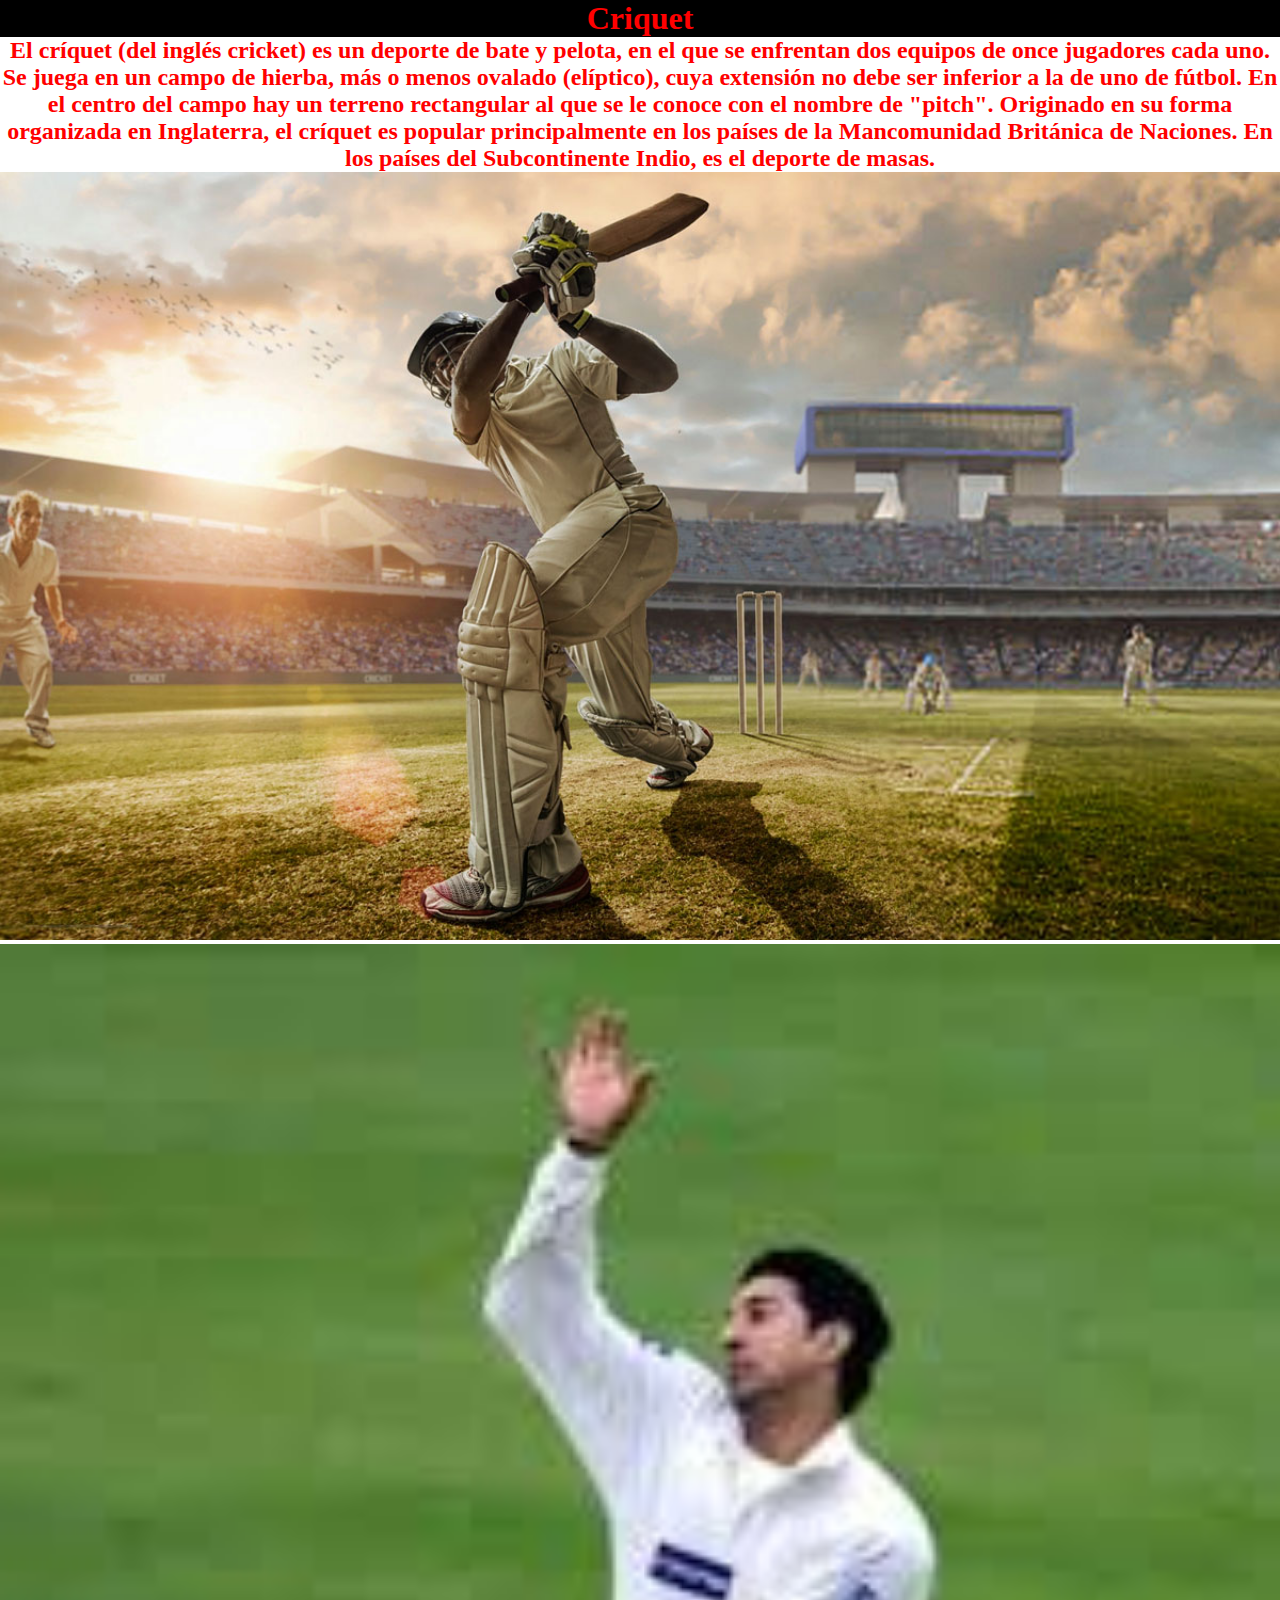
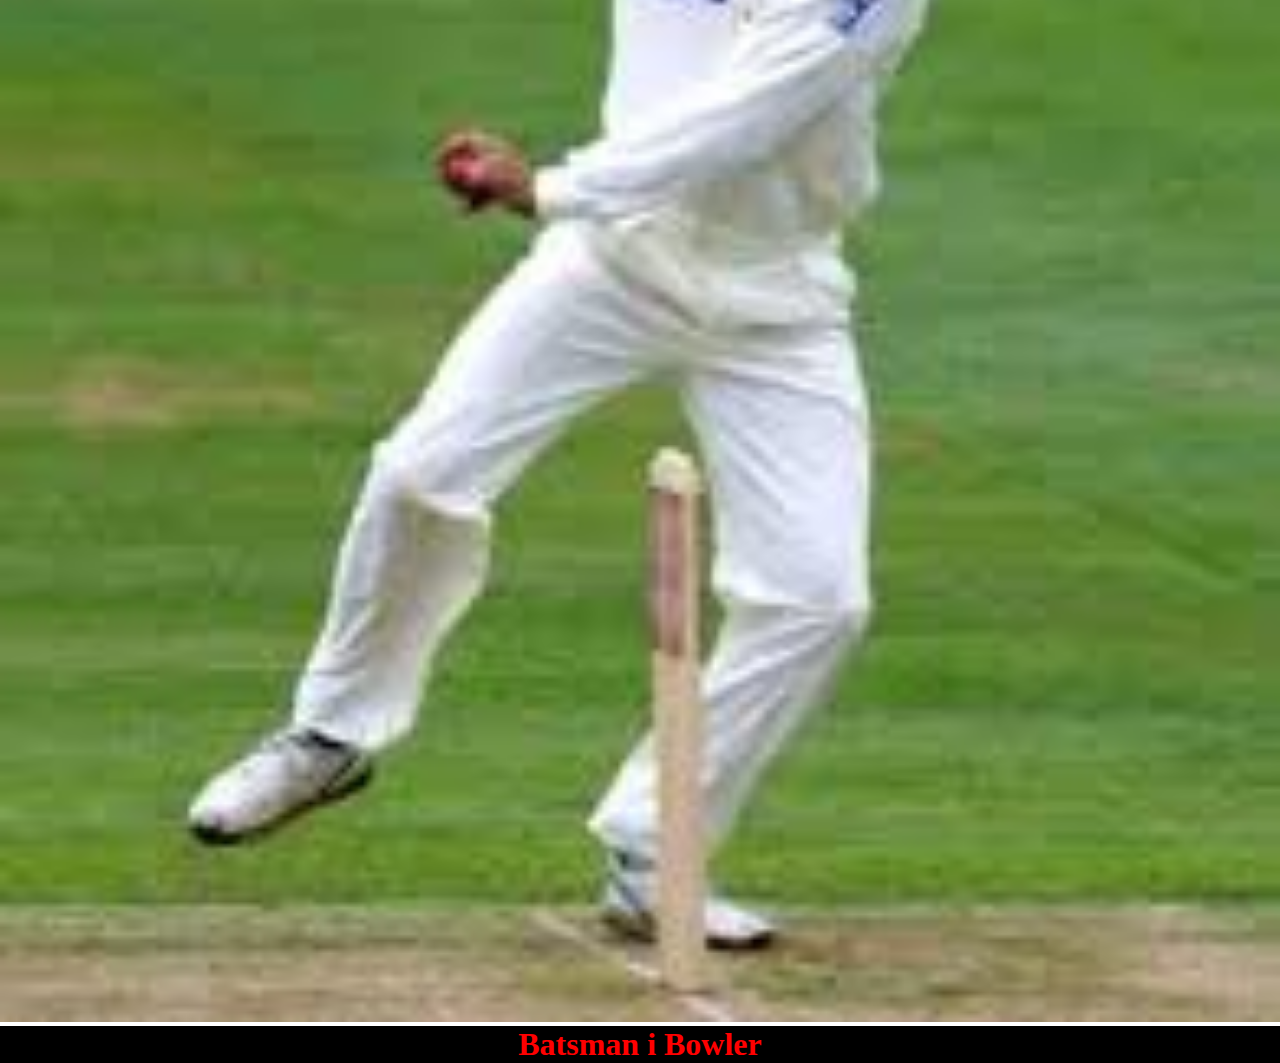
<file: index.html>
<!DOCTYPE html>
<html lang="en" dir="ltr">
  <head>
    <meta charset="utf-8">
    <title>M8_UF5</title>
  </head>
  <link rel="stylesheet" href="css/main.css">
  <body>

    <div id="container">
    <div class="celda1">
      <header>
        <h1>Criquet</h1>
      </header>
    <div class="celda2">
      <h2>El críquet (del inglés cricket) es un deporte de bate y pelota,
          en el que se enfrentan dos equipos de once jugadores cada uno. Se juega en un campo de hierba,
          más o menos ovalado (elíptico), cuya extensión no debe ser inferior a la de uno de fútbol.
          En el centro del campo hay un terreno rectangular al que se le conoce con el nombre de "pitch".

          Originado en su forma organizada en Inglaterra, el críquet es popular principalmente en los países
          de la Mancomunidad Británica de Naciones. En los países del Subcontinente Indio, es el deporte de masas.</h2>
      </div>

      <nav>


        <a href="pages/uf1.html">
          <img src="img/batsman.jpeg" alt="batsman" width="500" height="300"/>
        </a>
        <a href="pages/p2.html">
          <img src="img/bowler.jpeg" alt="bowler" width="300" height="300"/>
        </a>
      </nav>
      <div class="celda4">
        <footer>
          <h1>Batsman i Bowler</h1>
        </footer>
      </div>

    </div>
  </body>
</html>
</file>
<file: css/main.css>
*{
  margin: 0%;
  padding: 0%;
}

h2{
  background-color: white
}

img{
  width: 100%;
  height: 100%;
}

#container{
  display: grid;
  grid-template-columns: 20fr 5fr 40fr 5fr 5fr 10fr 15fr;
  grid-template-rows:10vh 35vh 10vh 35vh 10vh;
}

#container .celda1{
  grid-column: 1/8;
  grid-row: 1/2;
  background-color: black;
  text-align: center;
}

#container .celda1 {
  color: red;
}

#container .celda2{
  grid-column: 2/3;
  grid-row: 2/4;
  background-color: black;
  text-align: center;
}
}

#container .celda2 {
  color: red;
}

#container .celda3{
  grid-column: 3/3;
  grid-row: 4/5;
}


#container .celda4{
  grid-column: 2/3;
  grid-row: 6/7;
  background-color: black;
}
</file>
